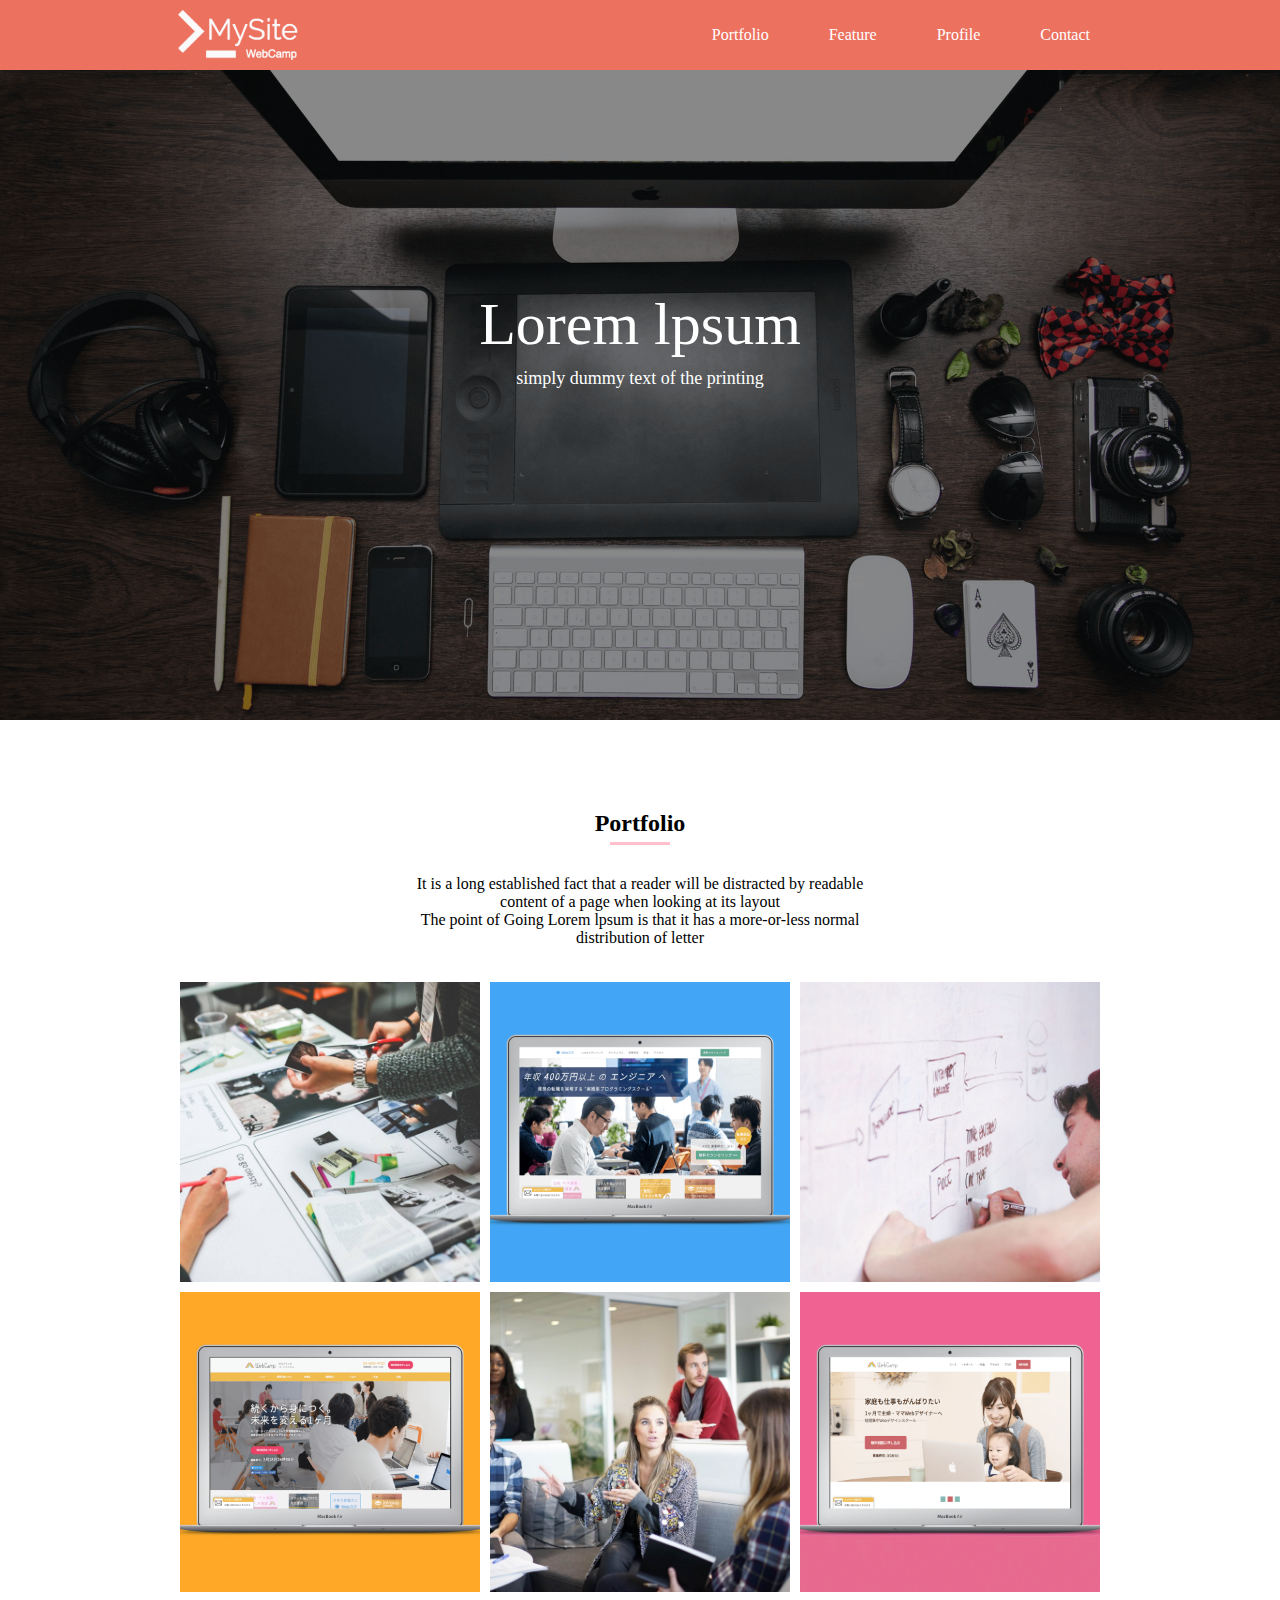
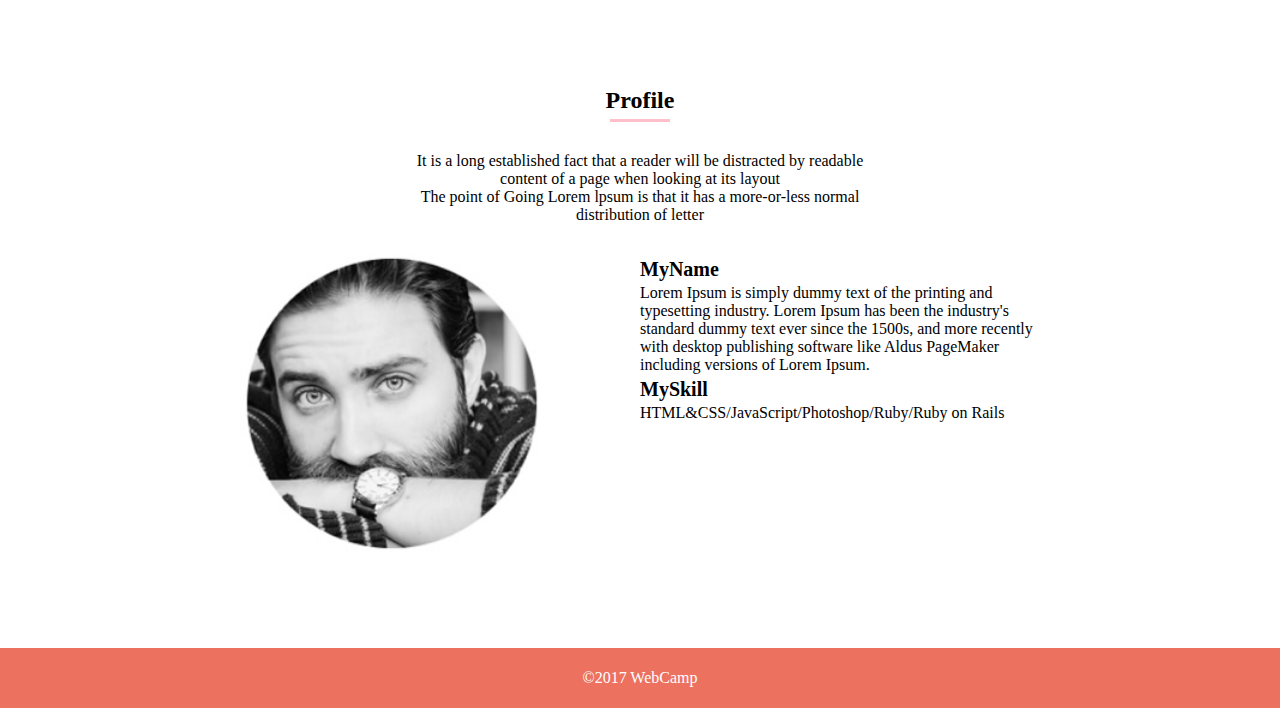
<file: mysite/index.html>
<!DOCTYPE html>
<html lang="ja">
<head>
  <meta charset="UTF-8">
  <meta name="viewport" content="width=device-width, initial-scale=1.0">
  <link rel="stylesheet" href="style.css">
  <title>MySite</title>
</head>
<body>
  <!-- header -->
  <header>
    <nav>
      <h1 class="heading">
        <a href="index.html">
          <img src="img/logo.png">
        </a>
      </h1>
      <ul class="nav-list">
        <li class="nav-list-item">
          <a href="index.html">Portfolio</a>
        </li>
        <li class="nav-list-item">Feature</li>
        <li class="nav-list-item">Profile</li>
        <li class="nav-list-item">Contact</li>
      </ul>
    </nav>
  </header>

  <!-- main-visual -->
  <div class="main-visual">
    <div class="main-visual-text">
      <p class="main-visual-title">Lorem lpsum</p>
      <p class="main-visual-subtitle">simply dummy text of the printing</p>
    </div>
  </div>

  <!-- main -->
  <main>
    <section class="portfolio">
      <h2>Portfolio</h2>
      <div class="border_line"></div>
      <p class="main-text">
        It is a long established fact that a reader will be distracted by readable <br>
        content of a page when looking at its layout<br>
        The point of Going Lorem lpsum is that it has a more-or-less normal <br>
        distribution of letter
      </p>
      <div class="main-contents">
        <div class="main-contents-box desk"></div>
        <div class="main-contents-box pc-blue"></div>
        <div class="main-contents-box write-board"></div>
        <div class="main-contents-box pc-yellow"></div>
        <div class="main-contents-box talk"></div>
        <div class="main-contents-box pc-pink"></div>
      </div>
    </section>

    <section class="profile">
      <h2>Profile</h2>
      <div class="border_line"></div>
      <p class="main-text">
        It is a long established fact that a reader will be distracted by readable <br>
        content of a page when looking at its layout<br>
        The point of Going Lorem lpsum is that it has a more-or-less normal <br>
        distribution of letter
      </p>
      <div class="profile-contents">
        <div class="profile-contents-box">
          <img src="img/my-icon.jpg">
        </div>
        <div class="profile-contents-box">
          <h3 class="profile-contents-box-title">MyName</h3>
          <p class="profile-contents-box-text">
            Lorem Ipsum is simply dummy text of the printing and typesetting industry. Lorem Ipsum has been the industry's standard dummy text ever since the 1500s, and more recently with desktop publishing software like Aldus PageMaker including versions of Lorem Ipsum.
          </p>
          <h3 class="profile-contents-box-title">MySkill</h3>
          <p class="profile-contents-box-text">
            HTML&CSS/JavaScript/Photoshop/Ruby/Ruby on Rails
          </p>
        </div>
      </div>
    </section>
  </main>

  <!-- footer -->
  <footer>
    <p class="footer-text">©2017 WebCamp</p>
  </footer>
</body>
</html>
</file>
<file: mysite/style.css>
@charset "UTF-8";

/* リセットCSS */
* {
  margin: 0;
  padding: 0;
  box-sizing: border-box;
}

/* HEADER
---------------------------------------*/
header {
  width: 100%;
  height: 70px;
  background-color: #EC715F;
}

.heading img {
  height: 70px;
}

nav {
  width: 960px;
  height: 70px;
  margin: 0 auto;
  display: flex;
  justify-content: flex-end;
}

nav > :first-child {
  margin-right: auto;
}

.nav-list {
  width: 560px;
  display: flex;
  justify-content: flex-end;
}

.nav-list-item {
  margin: 0 30px;
  list-style: none;
  line-height: 70px;
  text-align: center;
  color: white;
}

.nav-list-item a {
  text-decoration: none;
  color: white;
}

/* MAIN-VISUAL
---------------------------------------*/
.main-visual {
  width: 100%;
  height: 650px;
  background-image: url(img/mv.png);
  background-size: cover;
  background-position: center;
}

.main-visual-text {
  width: 650px;
  height: 650px;
  margin: 0 auto;
  text-align: center;
  color: white;
}

.main-visual-title {
  padding-top: 220px;
  font-size: 60px;
}

.main-visual-subtitle {
  font-size: 18px;
  line-height: 38px;
}

/* MAIN
---------------------------------------*/
main {
  width: 100%;
}

/* Portfolio */
.portfolio {
  padding: 90px 0 90px 0;
  text-align: center;
}

.border_line {
  width: 60px;
  height: 8px;
  border-bottom: 3px solid pink;
  margin: 0 auto;
}

.main-text {
  padding: 30px 0;
}

.main-contents {
  width: 930px;
  margin: 0 auto;
  display: flex;
  flex-wrap: wrap;
}

.main-contents-box {
  width: 300px;
  height: 300px;
  margin: 5px;
  background-size: cover;
  background-position: center;
}

.desk{
  background-image: url(img/sketch.jpg);
}

.pc-blue{
  background-image: url(img/websuku.png);
}

.write-board{
  background-image: url(img/write.jpg);
}

.pc-yellow{
  background-image: url(img/webcamp.png);
}

.talk{
  background-image: url(img/talk.jpg);
}

.pc-pink{
  background-image: url(img/webcamp-mother.png);
}

/* Profile */
.profile {
  width: 800px;
  margin: 0 auto;
  padding-bottom: 90px;
  text-align: center;
}

.profile-contents {
  display: flex;
  justify-content: space-between;
  text-align: left;
}

.profile-contents-box {
  width: 400px;
}

.profile-contents-box img {
  width: 300px;
  height: 300px;
  max-width: 100%;
}

.profile-contents-box-title {
  font-size: 20px;
  line-height: 30px;
}

/* FOOTER
---------------------------------------*/
footer {
  width: 100%;
  height: 60px;
  text-align: center;
  line-height: 60px;
  background-color: #EC715F;
}

.footer-text {
  color: white;
}
</file>
